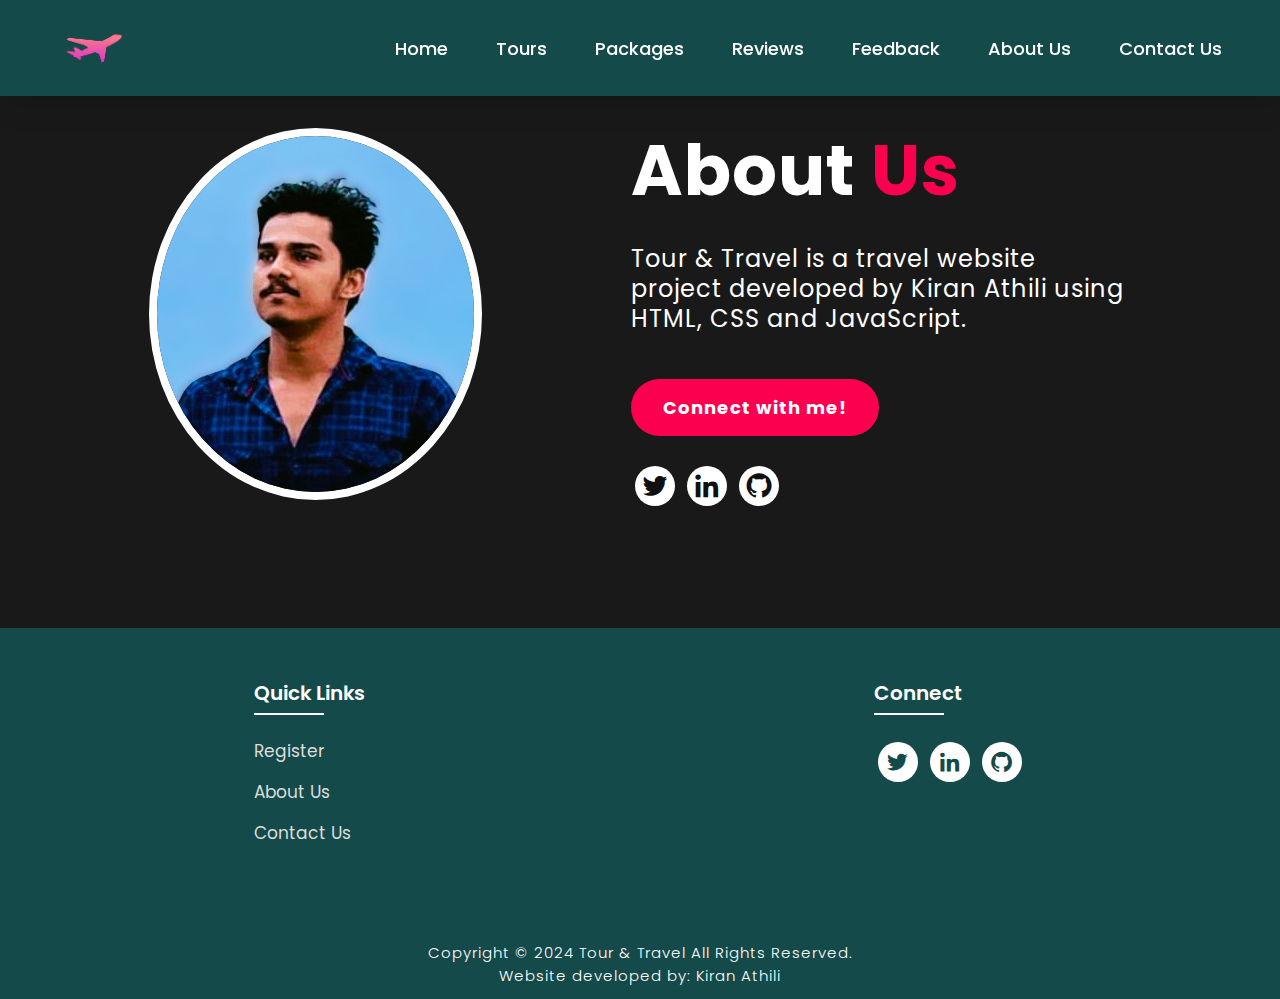
<file: about.html>
<!DOCTYPE html>
<html lang="en">
<head>
    <meta charset="UTF-8">
    <meta http-equiv="X-UA-Compatible" content="IE=edge">
    <meta name="viewport" content="width=device-width, initial-scale=1.0">
    <title>About Us</title>
    <link rel="icon" href="./files/logo.png">
    <link rel="stylesheet" type="text/css" href="css/style.css">
    <link rel="preconnect" href="https://fonts.googleapis.com">
    <link rel="preconnect" href="https://fonts.gstatic.com" crossorigin>
    <link href="https://fonts.googleapis.com/css2?family=Paytone+One&family=Poppins:wght@100;200;300;400;500;600;700;800;900&display=swap" rel="stylesheet">
    <link rel="stylesheet"
    href="https://unpkg.com/boxicons@latest/css/boxicons.min.css">
    
</head>
<body class="aboutbody">
        <nav>
            <img src="./files/logo.png" class="logo" alt="Logo" title="FirstFlight Travels">

            <ul class="navbar">
                <li>
                    <a href="./index.html">Home</a>
                    <a href="./index.html#locations">Tours</a>
                    <a href="./index.html#package">Packages</a>
                    <a href="./index.html#reviews">Reviews</a>
                    <a href="./index.html#feedback">Feedback</a>
                    <a href="./about.html">About Us</a>
                    <a href="./contact.html">Contact Us</a>
                </li>
            </ul>
        </nav>
        
    <section class="about">
           <div class="main">
            <img src="./files/about-pic.png" alt="My Photo">
            <div class="abt-text">
                <h1>About <span>Us</span></h1>
                <p>Tour & Travel is a travel website project developed by Kiran Athili using HTML, CSS and JavaScript.</p>
                <a href="https://www.linkedin.com/in/kiran-athili/" class="connectbtn" target="_blank">Connect with me!</a>

                <div class="connect-section">

                    <div class="social-icons">
                        <!-- <a href="" target="_blank"><i class='bx bxl-facebook'></i></a> -->
                        <!-- <a href=""><i class="bx bxl-instagram"></i></a>                         -->
                        <a href="https://x.com/Kiran_Athili" target="_blank"><i class='bx bxl-twitter' ></i></a>
                        <a href="https://www.linkedin.com/in/kiran-athili/" target="_blank"><i class='bx bxl-linkedin' ></i></a>
                        <!-- <a href="" target="_blank"><i class='bx bxl-youtube' ></i></a> -->
                        <!-- <a href="" target="_blank"><i class='bx bxl-wordpress' ></i></a> -->
                        <a href="https://github.com/Kiran-athili" target="_blank"><i class='bx bxl-github'></i></a>
                        <!-- <a href="" target="_blank"><i class='bx bxl-amazon'></i></a> -->
                    </div>

                </div>
            </div>
            

           </div>
           

    </section>


    <!-- Footer -->

<!-- Footer -->

<section class="footer">
    <div class="foot">
        <div class="footer-content">
            
            <div class="footlinks">
                <h4>Quick Links</h4>
                <ul>
                    <li><a href="./register.html">Register</a></li>
                    <li><a href="./about.html">About Us</a></li>
                    <li><a href="./contact.html">Contact Us</a></li>
                </ul>
            </div>

            <div class="footlinks">
                <h4>Connect</h4>
                <div class="social">
                    <!-- <a href="" target="_blank"><i class='bx bxl-facebook'></i></a> -->
                        <!-- <a href=""><i class="bx bxl-instagram"></i></a>                         -->
                        <a href="https://x.com/Kiran_Athili" target="_blank"><i class='bx bxl-twitter' ></i></a>
                        <a href="https://www.linkedin.com/in/kiran-athili/" target="_blank"><i class='bx bxl-linkedin' ></i></a>
                        <!-- <a href="" target="_blank"><i class='bx bxl-youtube' ></i></a> -->
                        <!-- <a href="" target="_blank"><i class='bx bxl-wordpress' ></i></a> -->
                        <a href="https://github.com/Kiran-athili" target="_blank"><i class='bx bxl-github'></i></a>
                        <!-- <a href="" target="_blank"><i class='bx bxl-amazon'></i></a> -->
                </div>
            </div>
            
        </div>
    </div>

    <div class="end">
        <p>Copyright © 2024 Tour & Travel All Rights Reserved.<br>Website developed by: Kiran Athili</p>
    </div>
</section>

</body>
</html>
</file>
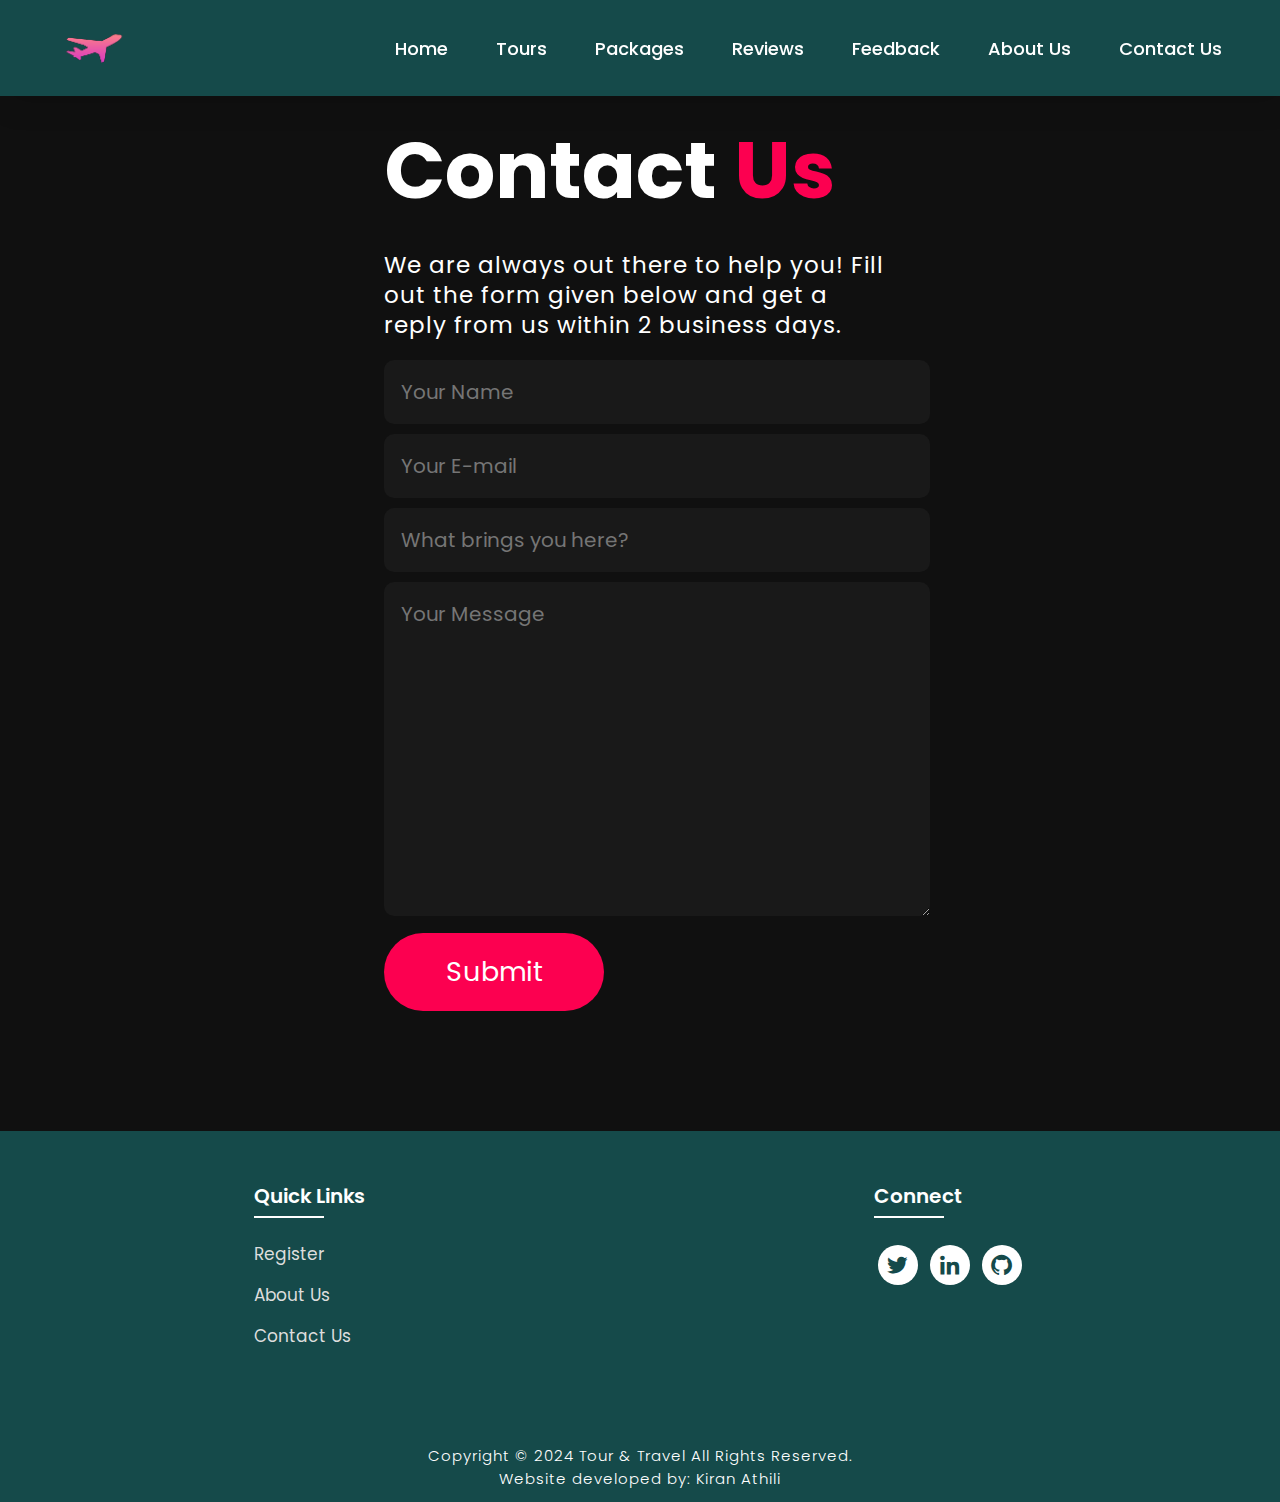
<file: contact.html>
<!DOCTYPE html>
<html lang="en">
<head>
    <meta charset="UTF-8">
    <meta http-equiv="X-UA-Compatible" content="IE=edge">
    <meta name="viewport" content="width=device-width, initial-scale=1.0">
    <title>Contact Us</title>
    <link rel="icon" href="./files/logo.png">
    <link rel="stylesheet" type="text/css" href="css/style.css">
    <link rel="preconnect" href="https://fonts.googleapis.com">
    <link rel="preconnect" href="https://fonts.gstatic.com" crossorigin>
    <link href="https://fonts.googleapis.com/css2?family=Paytone+One&family=Poppins:wght@100;200;300;400;500;600;700;800;900&display=swap" rel="stylesheet">   
    <link rel="stylesheet"
    href="https://unpkg.com/boxicons@latest/css/boxicons.min.css">
    
</head>

<body class="contactbody">
           <nav>
            <img src="./files/logo.png" class="logo" alt="Logo" title="FirstFlight Travels">

            <ul class="navbar">
                <li>
                    <a href="./index.html">Home</a>
                    <a href="./index.html#locations">Tours</a>
                    <a href="./index.html#package">Packages</a>
                    <a href="./index.html#reviews">Reviews</a>
                    <a href="./index.html#feedback">Feedback</a>
                    <a href="./about.html">About Us</a>
                    <a href="./contact.html">Contact Us</a>
                </li>
            </ul>
        </nav>

        <section class="contact">
            <div class="contact-form">
                <h1>Contact <span>Us</span></h1>
                <p>We are always out there to help you! Fill out the form given below and get a reply from us within 2 business days.</p>
            <form action="">
                <input type="text" name="myname" placeholder="Your Name" required>
                <input type="email" name="email" placeholder="Your E-mail" required>
                <input type="text" name="subject" placeholder="What brings you here?" required>
                <textarea name="message" cols="30" rows="10" placeholder="Your Message" required></textarea>
                <input type="submit" value="Submit" class="submit-btn">
            </form>
            </div>
            
        </section>

<!-- Footer -->

<section class="footer">
    <div class="foot">
        <div class="footer-content">
            
            <div class="footlinks">
                <h4>Quick Links</h4>
                <ul>
                    <li><a href="./register.html">Register</a></li>
                    <li><a href="./about.html">About Us</a></li>
                    <li><a href="./contact.html">Contact Us</a></li>
                </ul>
            </div>

            <div class="footlinks">
                <h4>Connect</h4>
                <div class="social">
                    <!-- <a href="" target="_blank"><i class='bx bxl-facebook'></i></a> -->
                    <!-- <a href=""><i class="bx bxl-instagram"></i></a>                         -->
                    <a href="https://x.com/Kiran_Athili" target="_blank"><i class='bx bxl-twitter' ></i></a>
                    <a href="https://www.linkedin.com/in/kiran-athili/" target="_blank"><i class='bx bxl-linkedin' ></i></a>
                    <!-- <a href="" target="_blank"><i class='bx bxl-youtube' ></i></a> -->
                    <!-- <a href="" target="_blank"><i class='bx bxl-wordpress' ></i></a> -->
                    <a href="https://github.com/Kiran-athili" target="_blank"><i class='bx bxl-github'></i></a>
                    <!-- <a href="" target="_blank"><i class='bx bxl-amazon'></i></a> -->
                </div>
            </div>
            
        </div>
    </div>

    <div class="end">
        <p>Copyright © 2024 Tour & Travel All Rights Reserved.<br>Website developed by: Kiran Athili</p>
    </div>
</section>

</body>
</html>
</file>
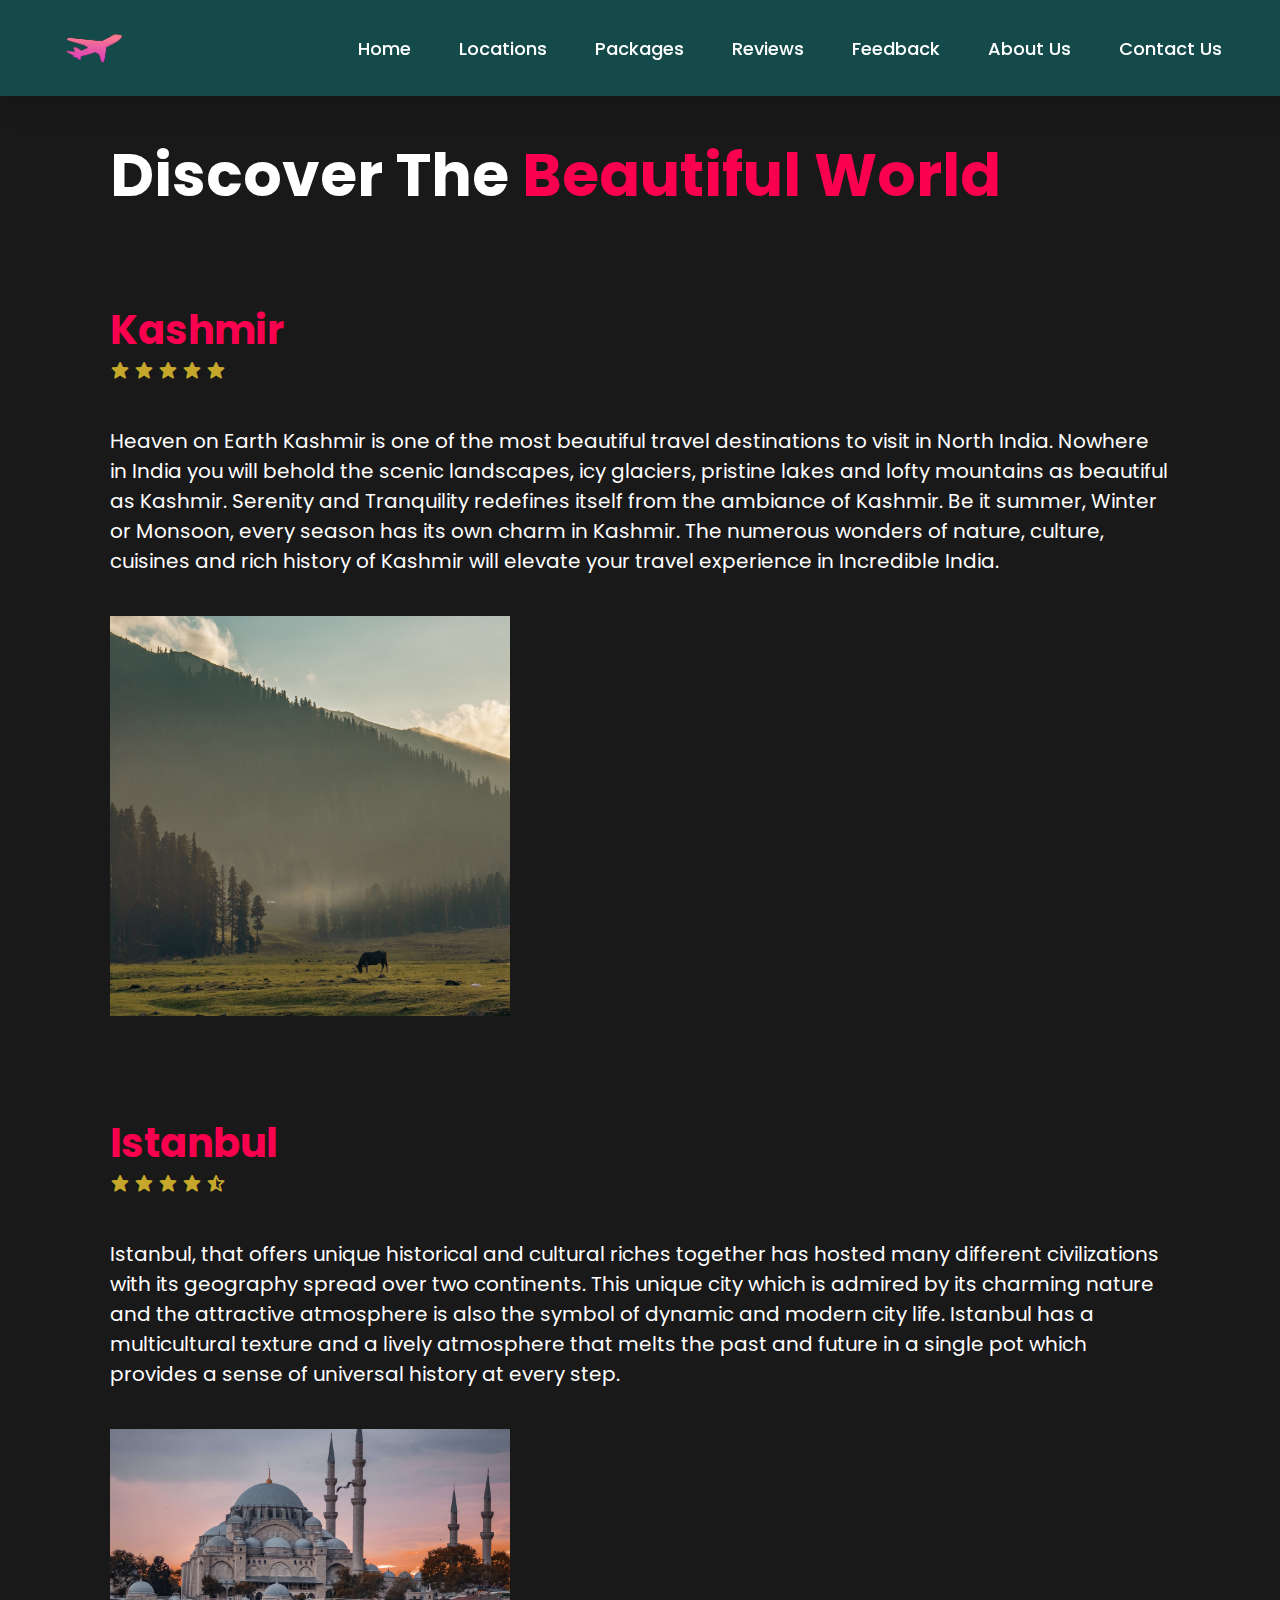
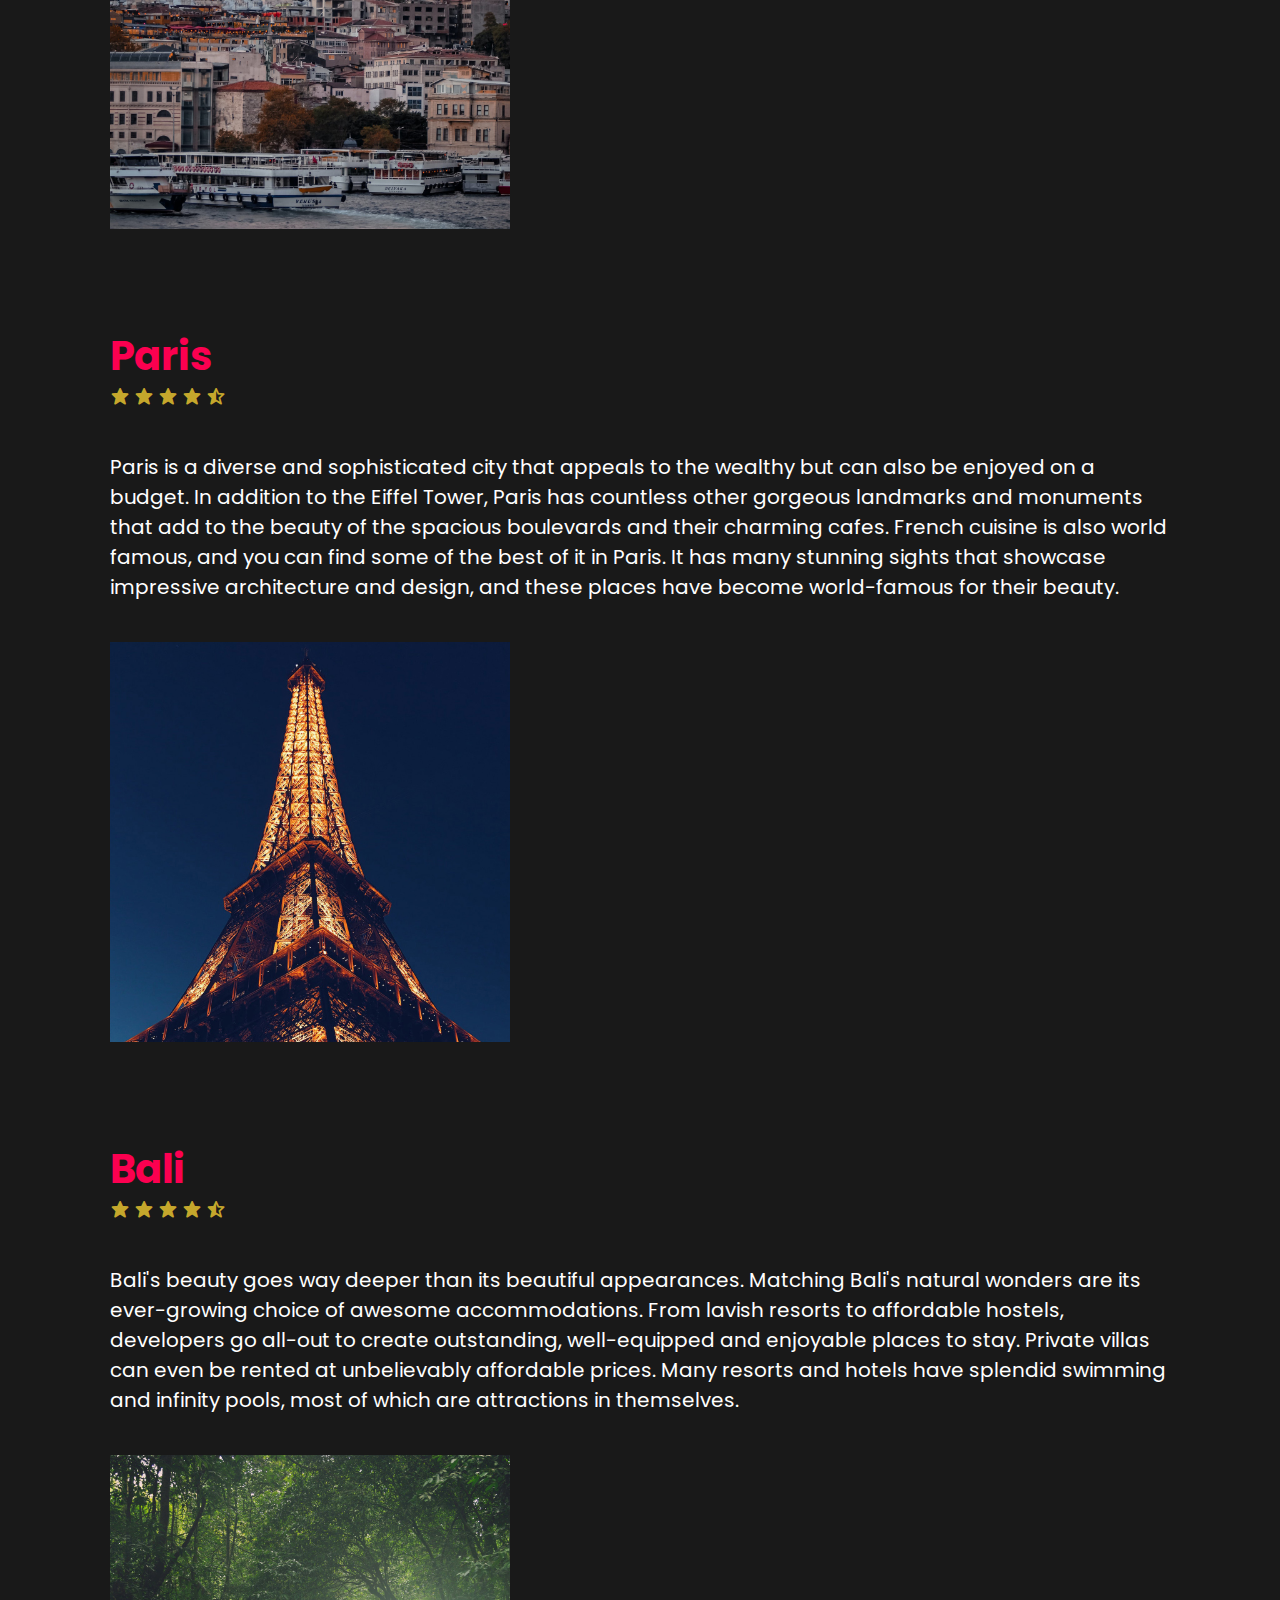
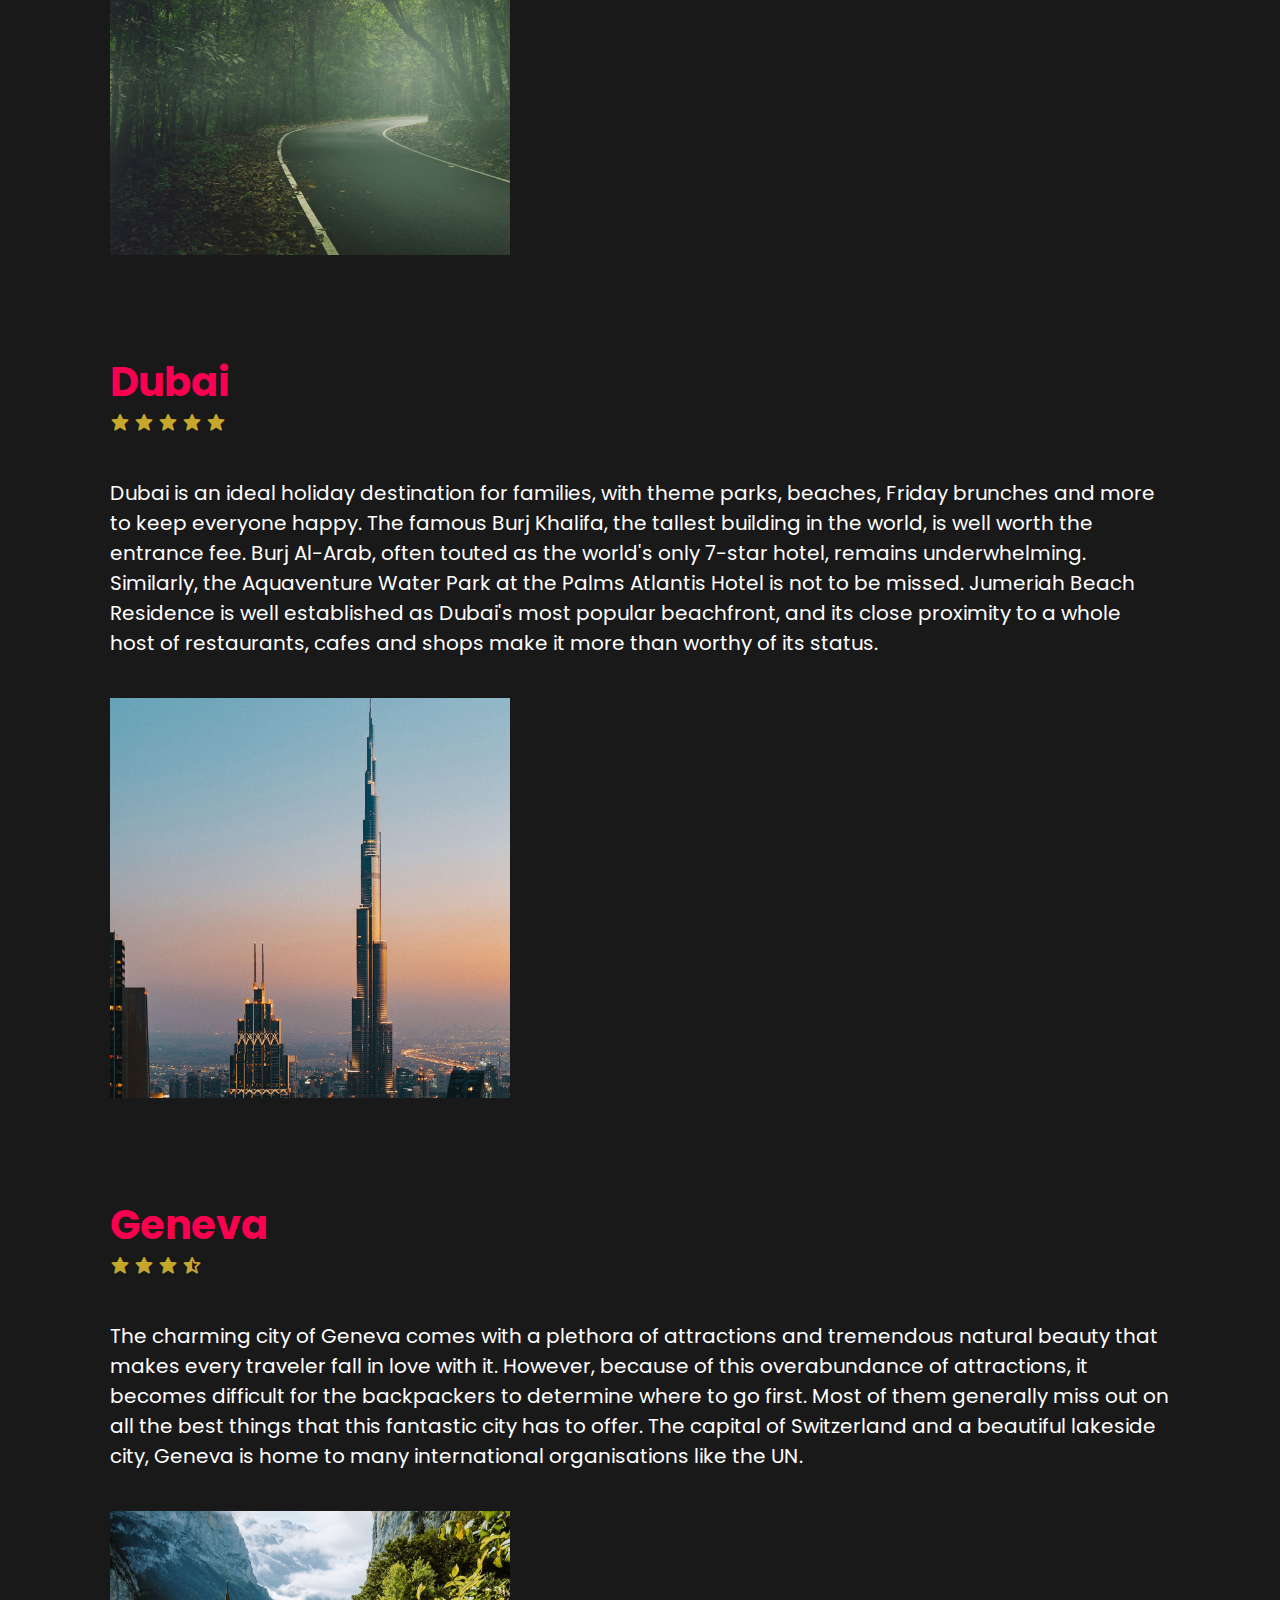
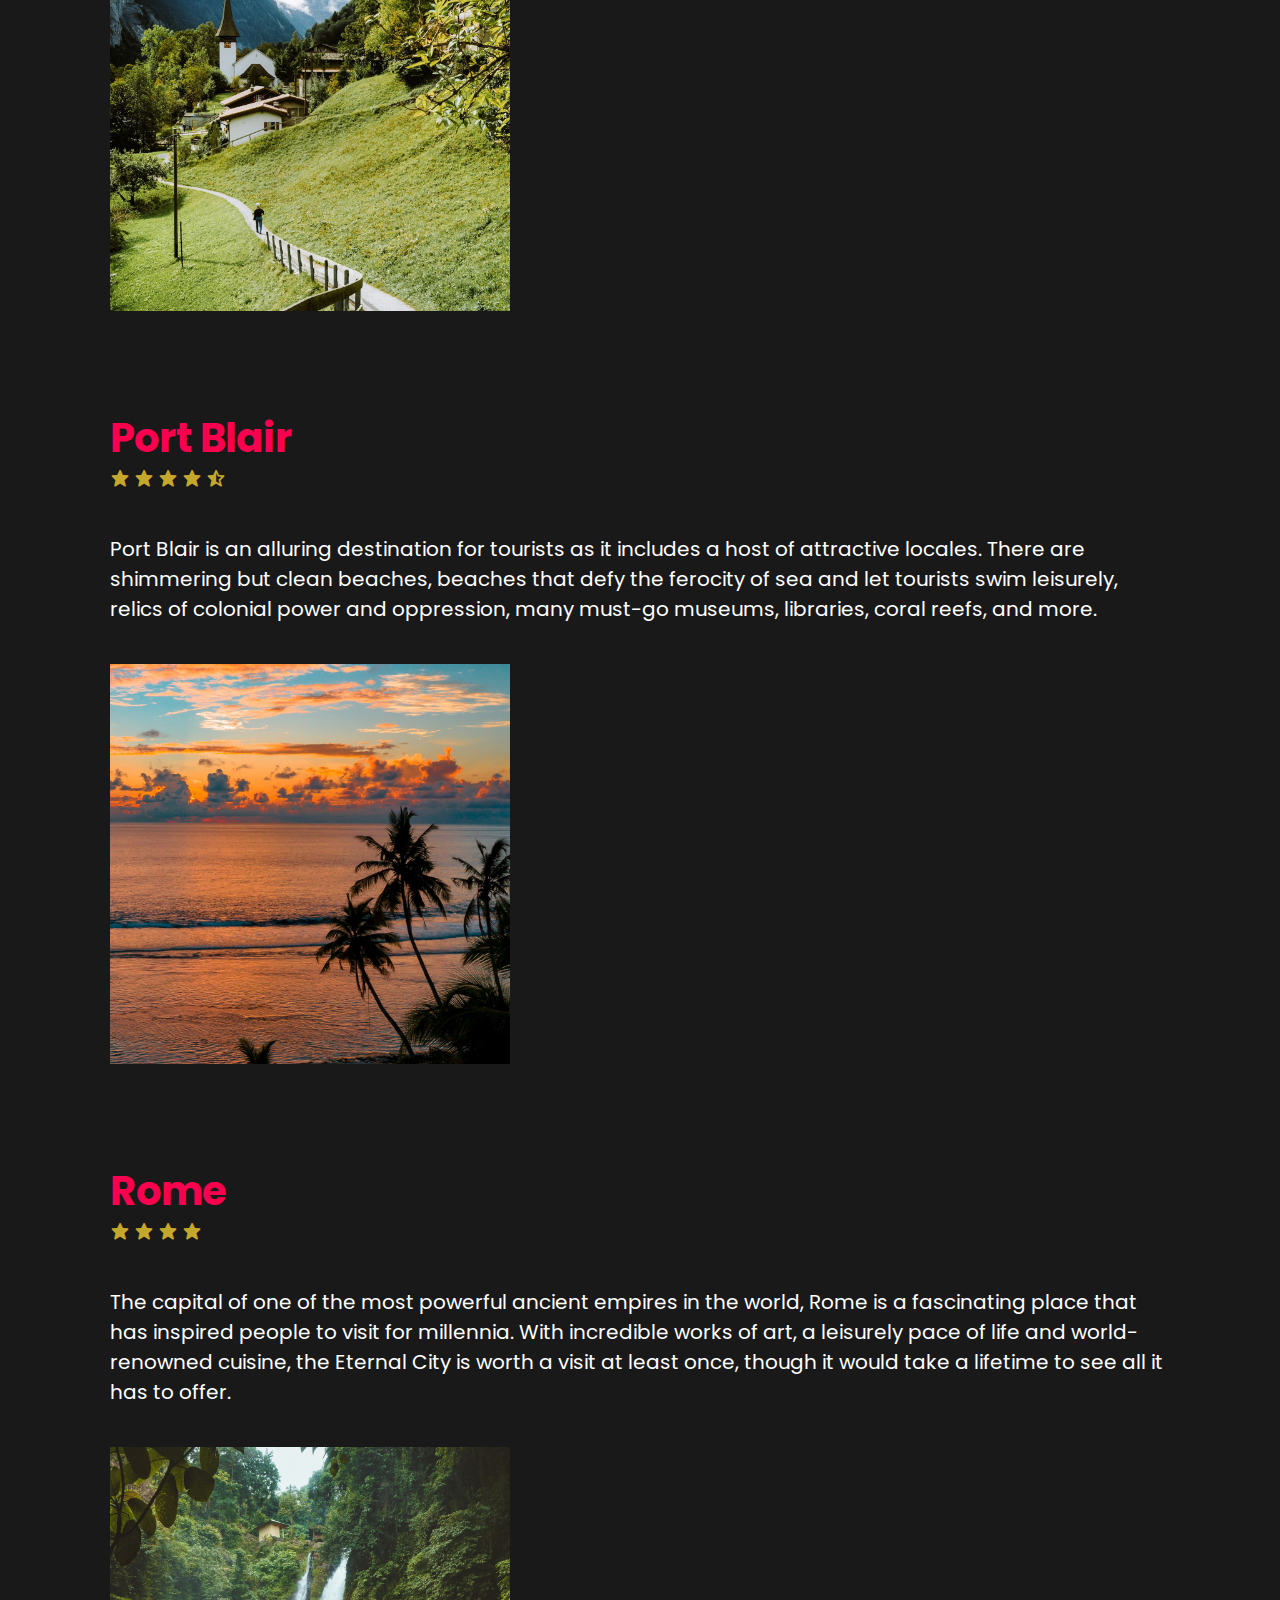
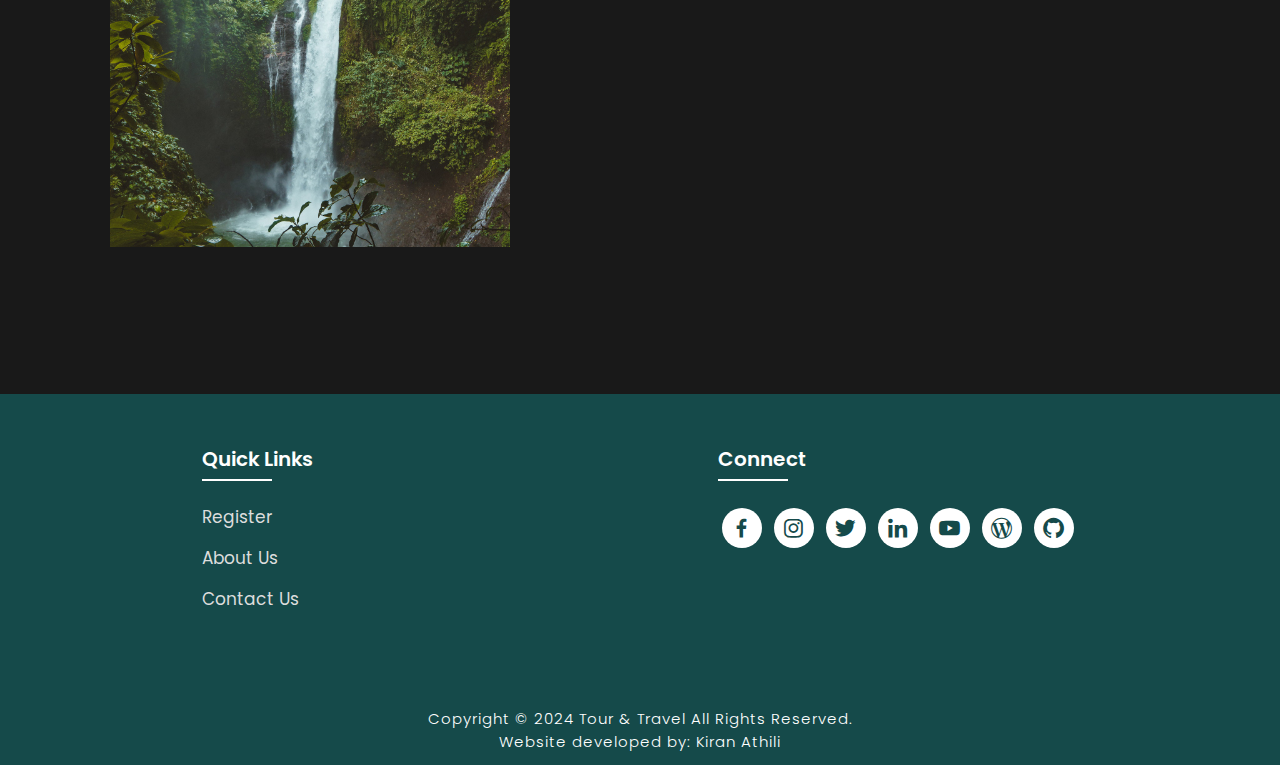
<file: locations.html>
<!DOCTYPE html>
<html lang="en">
<head>
    <meta charset="UTF-8">
    <meta http-equiv="X-UA-Compatible" content="IE=edge">
    <meta name="viewport" content="width=device-width, initial-scale=1.0">
    <title>Travel Destinations</title>
    <link rel="icon" href="./files/logo.png">
    <link rel="stylesheet" type="text/css" href="css/style.css">
    <link rel="preconnect" href="https://fonts.googleapis.com">
    <link rel="preconnect" href="https://fonts.gstatic.com" crossorigin>
    <link href="https://fonts.googleapis.com/css2?family=Paytone+One&family=Poppins:wght@100;200;300;400;500;600;700;800;900&display=swap" rel="stylesheet">
    <link rel="stylesheet"
    href="https://unpkg.com/boxicons@latest/css/boxicons.min.css">
</head>
<body class="location-body">
    <nav>
        <img src="./files/logo.png" class="logo" alt="Logo" title="FirstFlight Travels">

        <ul class="navbar">
            <li>
                <a href="./index.html">Home</a>
                <a href="./index.html#locations">Locations</a>
                <a href="./index.html#package">Packages</a>
                <a href="./index.html#reviews">Reviews</a>
                <a href="./index.html#feedback">Feedback</a>
                <a href="./about.html">About Us</a>
                <a href="./contact.html">Contact Us</a>
            </li>
        </ul>
    </nav>
<section class="location-section">
    <div class="location-heading">
        <h1>Discover The <span>Beautiful World</span></h1>
    </div>
 <div class="location-detail" id="kashmir">
    <h1>Kashmir</h1>
    <div class="stars">
        <a href="#"><i class='bx bxs-star'></i></a>
        <a href="#"><i class='bx bxs-star'></i></a>
        <a href="#"><i class='bx bxs-star'></i></a>
        <a href="#"><i class='bx bxs-star'></i></a>
        <a href="#"><i class='bx bxs-star'></i></a>
    </div>
    <p>Heaven on Earth Kashmir is one of the most beautiful travel destinations to visit in North India. Nowhere in India you will behold the scenic landscapes, icy glaciers, pristine lakes and lofty mountains as beautiful as Kashmir. Serenity and Tranquility redefines itself from the ambiance of Kashmir. Be it summer, Winter or Monsoon, every season has its own charm in Kashmir. The numerous wonders of nature, culture, cuisines and rich history of Kashmir will elevate your travel experience in Incredible India.</p>
    <div class="location-img">
        <img src="./files/t1.jpg" alt="">
    </div>
 </div>

 <div class="location-detail" id="istanbul">
    <h1>Istanbul</h1>
    <div class="stars">
        <a href="#"><i class='bx bxs-star'></i></a>
        <a href="#"><i class='bx bxs-star'></i></a>
        <a href="#"><i class='bx bxs-star'></i></a>
        <a href="#"><i class='bx bxs-star'></i></a>
        <a href="#"><i class='bx bxs-star-half'></i></a>
    </div>
    <p>Istanbul, that offers unique historical and cultural riches together has hosted many different civilizations with its geography spread over two continents. This unique city which is admired by its charming nature and the attractive atmosphere is also the symbol of dynamic and modern city life. Istanbul has a multicultural texture and a lively atmosphere that melts the past and future in a single pot which provides a sense of universal history at every step.</p>
    <div class="location-img">
        <img src="./files/t2.jpg" alt="">
    </div>
 </div>

 <div class="location-detail" id="paris">
    <h1>Paris</h1>
    <div class="stars">
        <a href="#"><i class='bx bxs-star'></i></a>
        <a href="#"><i class='bx bxs-star'></i></a>
        <a href="#"><i class='bx bxs-star'></i></a>
        <a href="#"><i class='bx bxs-star'></i></a>
        <a href="#"><i class='bx bxs-star-half'></i></a>
    </div>
    <p>Paris is a diverse and sophisticated city that appeals to the wealthy but can also be enjoyed on a budget. In addition to the Eiffel Tower, Paris has countless other gorgeous landmarks and monuments that add to the beauty of the spacious boulevards and their charming cafes. French cuisine is also world famous, and you can find some of the best of it in Paris. It has many stunning sights that showcase impressive architecture and design, and these places have become world-famous for their beauty.</p>
    <div class="location-img">
        <img src="./files/t3.jpg" alt="">
    </div>
 </div>

 <div class="location-detail" id="bali">
    <h1>Bali</h1>
    <div class="stars">
        <a href="#"><i class='bx bxs-star'></i></a>
        <a href="#"><i class='bx bxs-star'></i></a>
        <a href="#"><i class='bx bxs-star'></i></a>
        <a href="#"><i class='bx bxs-star'></i></a>
        <a href="#"><i class='bx bxs-star-half'></i></a>
    </div>
    <p>Bali's beauty goes way deeper than its beautiful appearances. Matching Bali's natural wonders are its ever-growing choice of awesome accommodations. From lavish resorts to affordable hostels, developers go all-out to create outstanding, well-equipped and enjoyable places to stay. Private villas can even be rented at unbelievably affordable prices. Many resorts and hotels have splendid swimming and infinity pools, most of which are attractions in themselves.</p>
    <div class="location-img">
        <img src="./files/t4.jpg" alt="">
    </div>
 </div>

 <div class="location-detail" id="dubai">
    <h1>Dubai</h1>
    <div class="stars">
        <a href="#"><i class='bx bxs-star'></i></a>
        <a href="#"><i class='bx bxs-star'></i></a>
        <a href="#"><i class='bx bxs-star'></i></a>
        <a href="#"><i class='bx bxs-star'></i></a>
        <a href="#"><i class='bx bxs-star'></i></a>
    </div>
    <p>Dubai is an ideal holiday destination for families, with theme parks, beaches, Friday brunches and more to keep everyone happy. The famous Burj Khalifa, the tallest building in the world, is well worth the entrance fee. Burj Al-Arab, often touted as the world's only 7-star hotel, remains underwhelming. Similarly, the Aquaventure Water Park at the Palms Atlantis Hotel is not to be missed. Jumeriah Beach Residence is well established as Dubai's most popular beachfront, and its close proximity to a whole host of restaurants, cafes and shops make it more than worthy of its status.</p>
    <div class="location-img">
        <img src="./files/t5.jpg" alt="">
    </div>
 </div>

 <div class="location-detail" id="geneva">
    <h1>Geneva</h1>
    <div class="stars">
        <a href="#"><i class='bx bxs-star'></i></a>
        <a href="#"><i class='bx bxs-star'></i></a>
        <a href="#"><i class='bx bxs-star'></i></a>
        <a href="#"><i class='bx bxs-star-half'></i></a>
    </div>
    <p>The charming city of Geneva comes with a plethora of attractions and tremendous natural beauty that makes every traveler fall in love with it. However, because of this overabundance of attractions, it becomes difficult for the backpackers to determine where to go first. Most of them generally miss out on all the best things that this fantastic city has to offer. The capital of Switzerland and a beautiful lakeside city, Geneva is home to many international organisations like the UN.</p>
    <div class="location-img">
        <img src="./files/t6.jpg" alt="">
    </div>
 </div>

 <div class="location-detail" id="port-blair">
    <h1>Port Blair</h1>
    <div class="stars">
        <a href="#"><i class='bx bxs-star'></i></a>
        <a href="#"><i class='bx bxs-star'></i></a>
        <a href="#"><i class='bx bxs-star'></i></a>
        <a href="#"><i class='bx bxs-star'></i></a>
        <a href="#"><i class='bx bxs-star-half'></i></a>
    </div>
    <p>Port Blair is an alluring destination for tourists as it includes a host of attractive locales. There are shimmering but clean beaches, beaches that defy the ferocity of sea and let tourists swim leisurely, relics of colonial power and oppression, many must-go museums, libraries, coral reefs, and more.</p>
    <div class="location-img">
        <img src="./files/t7.jpg" alt="">
    </div>
 </div>

 <div class="location-detail" id="rome">
    <h1>Rome</h1>
    <div class="stars">
        <a href="#"><i class='bx bxs-star'></i></a>
        <a href="#"><i class='bx bxs-star'></i></a>
        <a href="#"><i class='bx bxs-star'></i></a>
        <a href="#"><i class='bx bxs-star'></i></a>
    </div>
    <p>The capital of one of the most powerful ancient empires in the world, Rome is a fascinating place that has inspired people to visit for millennia. With incredible works of art, a leisurely pace of life and world-renowned cuisine, the Eternal City is worth a visit at least once, though it would take a lifetime to see all it has to offer.</p>
    <div class="location-img">
        <img src="./files/t8.jpg" alt="">
    </div>
 </div>
    </section>
    <!-- Footer -->

<section class="footer">
    <div class="foot">
        <div class="footer-content">
            
            <div class="footlinks">
                <h4>Quick Links</h4>
                <ul>
                    <li><a href="./register.html">Register</a></li>
                    <li><a href="./about.html">About Us</a></li>
                    <li><a href="./contact.html">Contact Us</a></li>
                </ul>
            </div>

            <div class="footlinks">
                <h4>Connect</h4>
                <div class="social">
                    <a href="https://www.facebook.com/mohd.rahil.blogger" target="_blank"><i class='bx bxl-facebook'></i></a>
                    <a href="https://www.instagram.com/mohdrahil101" target="_blank"><i class='bx bxl-instagram' ></i></a>
                    <a href="https://www.twitter.com/mohdrahil101" target="_blank"><i class='bx bxl-twitter' ></i></a>
                    <a href="https://www.linkedin.com/in/mohdrahil101" target="_blank"><i class='bx bxl-linkedin' ></i></a>
                    <a href="https://www.youtube.com/techdollarz" target="_blank"><i class='bx bxl-youtube' ></i></a>
                    <a href="https://www.mohdrahil.wordpress.com" target="_blank"><i class='bx bxl-wordpress' ></i></a>
                    <a href="https://www.github.com/mohdrahil101" target="_blank"><i class='bx bxl-github'></i></a>
                </div>
            </div>
            
        </div>
    </div>

    <div class="end">
        <p>Copyright © 2024 Tour & Travel All Rights Reserved.<br>Website developed by: Kiran Athili</p>
    </div>
</section>

</body>
</html>
</file>
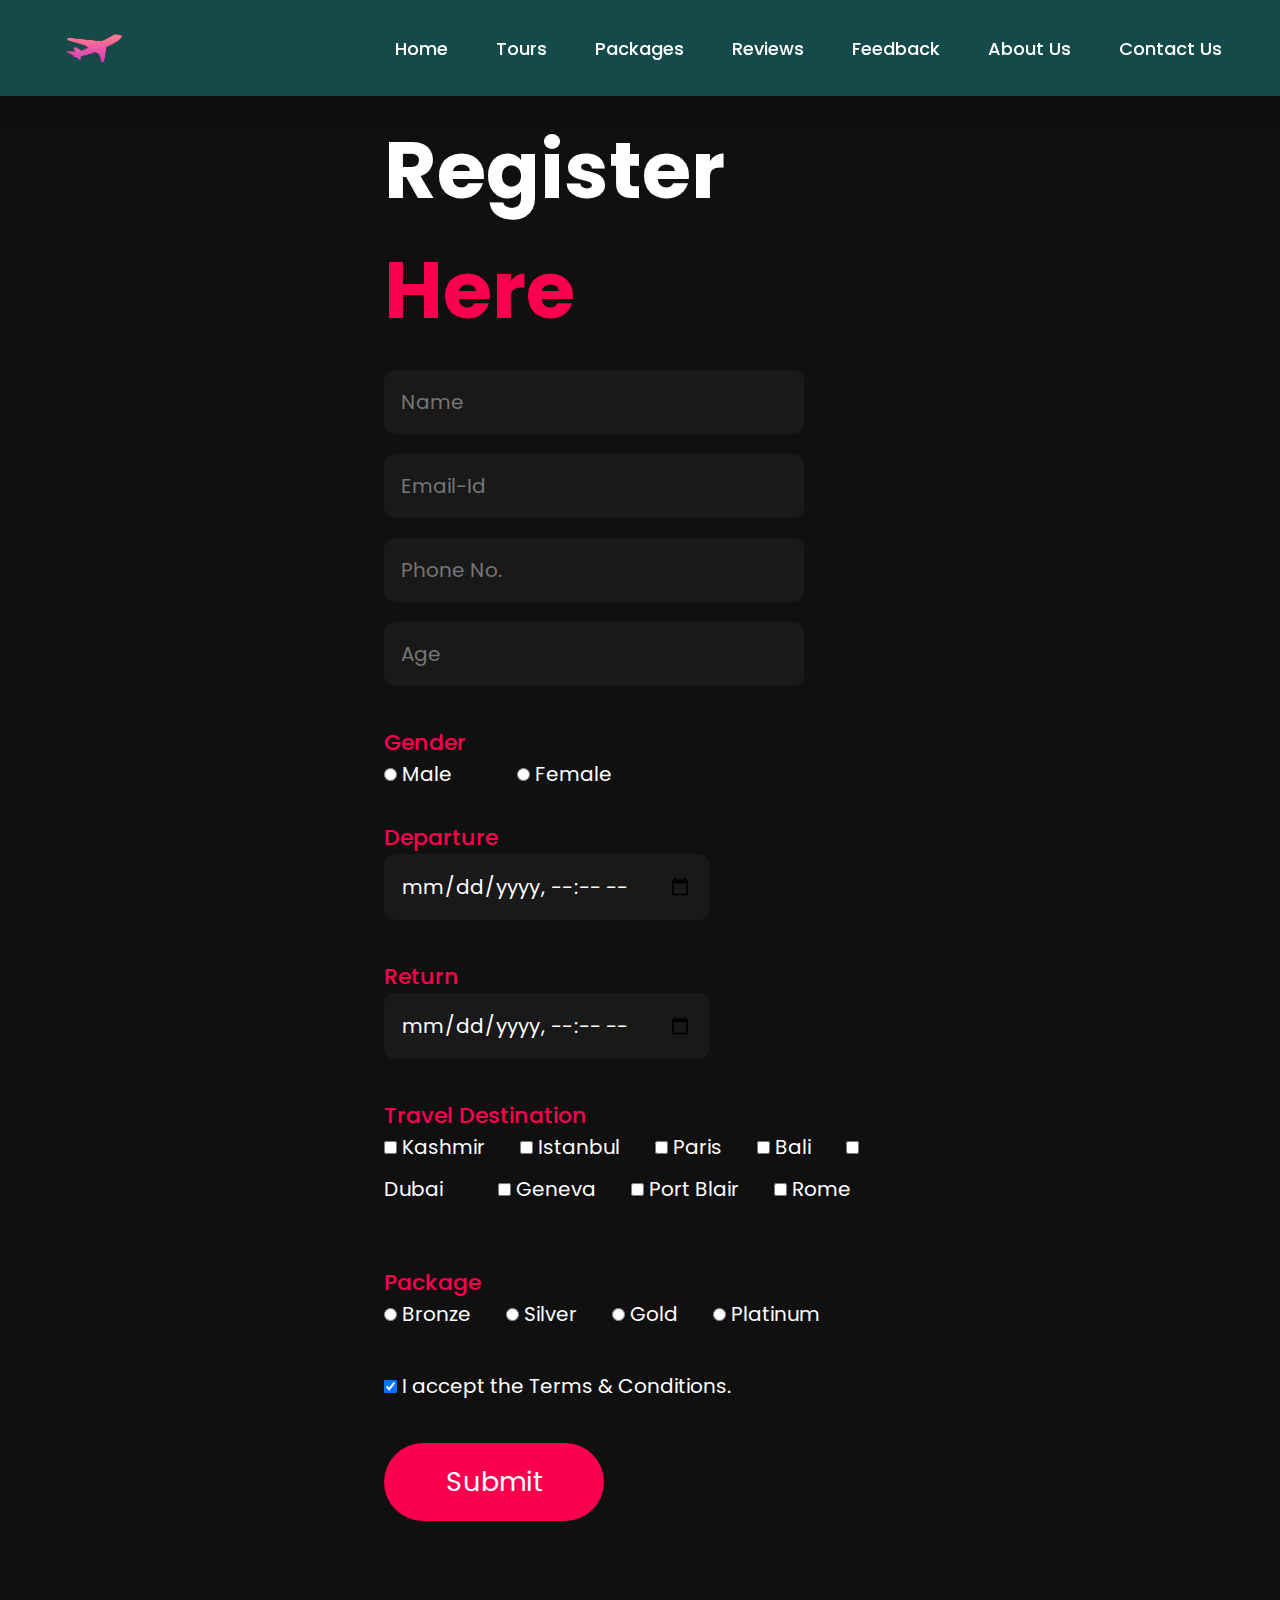
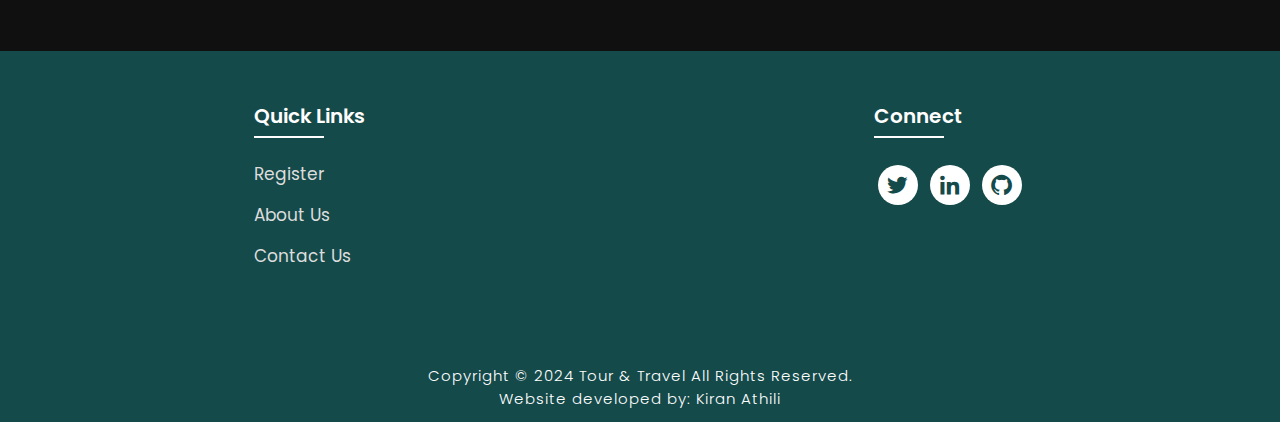
<file: register.html>
<!DOCTYPE html>
<html lang="en">
<head>
    <meta charset="UTF-8">
    <meta http-equiv="X-UA-Compatible" content="IE=edge">
    <meta name="viewport" content="width=device-width, initial-scale=1.0">
    <title>Register Here</title>
    <link rel="icon" href="./files/logo.png">
    <link rel="stylesheet" type="text/css" href="css/style.css">
    <link rel="preconnect" href="https://fonts.googleapis.com">
    <link rel="preconnect" href="https://fonts.gstatic.com" crossorigin>
    <link href="https://fonts.googleapis.com/css2?family=Paytone+One&family=Poppins:wght@100;200;300;400;500;600;700;800;900&display=swap" rel="stylesheet">
    <link rel="stylesheet"
    href="https://unpkg.com/boxicons@latest/css/boxicons.min.css">
</head>
<body class="register-body">

    <nav>
        <img src="./files/logo.png" class="logo" alt="Logo" title="FirstFlight Travels">

        <ul class="navbar">
            <li>
                <a href="./index.html">Home</a>
                <a href="./index.html#locations">Tours</a>
                <a href="./index.html#package">Packages</a>
                <a href="./index.html#reviews">Reviews</a>
                <a href="./index.html#feedback">Feedback</a>
                <a href="./about.html">About Us</a>
                <a href="./contact.html">Contact Us</a>
            </li>
        </ul>
    </nav>

    <section class="registration">
        <div class="register-form">
            <h1>Register <span>Here</span></h1>
            <form action="" onsubmit="return validateform()">

            <input type="text" name="myname1" placeholder="Name" id="name" required>
            <input type="email" name="myemail" placeholder="Email-Id" id="" required>
            <input type="tel" name="myphone" placeholder="Phone No." id="phonenum" required>
            <input type="number" name="myage" placeholder="Age" id="" required>
            <h4>Gender</h4>
            <input type="radio" name="mygender" id="" required> Male &nbsp; &nbsp; &nbsp; &nbsp; &nbsp; &nbsp; 
            <input type="radio" name="mygender" id=""> Female
            <h4>Departure</h4>
            <input type="datetime-local" name="departuredate" id="" required>
            <h4>Return</h4>
            <input type="datetime-local" name="returndate" id="" required>
            <h4>Travel Destination</h4>
            <input type="checkbox" name="td" id=""> Kashmir &nbsp; &nbsp; &nbsp;
            <input type="checkbox" name="td" id=""> Istanbul &nbsp; &nbsp; &nbsp;
            <input type="checkbox" name="td" id=""> Paris &nbsp; &nbsp; &nbsp;
            <input type="checkbox" name="td" id=""> Bali &nbsp; &nbsp; &nbsp;
            <input type="checkbox" name="td" id=""> Dubai &nbsp; &nbsp; &nbsp; &nbsp; &nbsp;
            <input type="checkbox" name="td" id=""> Geneva &nbsp; &nbsp; &nbsp; 
            <input type="checkbox" name="td" id=""> Port Blair &nbsp; &nbsp; &nbsp;
            <input type="checkbox" name="td" id=""> Rome &nbsp; &nbsp; &nbsp;
            <br> <br>
            <h4>Package</h4>
            <input type="radio" name="locations" id="loc1" required> Bronze &nbsp; &nbsp; &nbsp;
            <input type="radio" name="locations" id="loc1"> Silver &nbsp; &nbsp; &nbsp;
            <input type="radio" name="locations" id="loc1"> Gold &nbsp; &nbsp; &nbsp;
            <input type="radio" name="locations" id="loc1"> Platinum &nbsp; &nbsp; &nbsp;
            <br> <br> 
            <input type="checkbox" name="t&c" id="" checked required> I accept the Terms & Conditions.
            <br> <br> 
            <input type="submit" value="Submit" class="submitbtn">

        </form>
        </div>
    </section>

<!-- Footer -->

<section class="footer">
    <div class="foot">
        <div class="footer-content">
            
            <div class="footlinks">
                <h4>Quick Links</h4>
                <ul>
                    <li><a href="./register.html">Register</a></li>
                    <li><a href="./about.html">About Us</a></li>
                    <li><a href="./contact.html">Contact Us</a></li>
                </ul>
            </div>

            <div class="footlinks">
                <h4>Connect</h4>
                <div class="social">
                    <!-- <a href="" target="_blank"><i class='bx bxl-facebook'></i></a> -->
                    <!-- <a href=""><i class="bx bxl-instagram"></i></a>                         -->
                    <a href="https://x.com/Kiran_Athili" target="_blank"><i class='bx bxl-twitter' ></i></a>
                    <a href="https://www.linkedin.com/in/kiran-athili/" target="_blank"><i class='bx bxl-linkedin' ></i></a>
                    <!-- <a href="" target="_blank"><i class='bx bxl-youtube' ></i></a> -->
                    <!-- <a href="" target="_blank"><i class='bx bxl-wordpress' ></i></a> -->
                    <a href="https://github.com/Kiran-athili" target="_blank"><i class='bx bxl-github'></i></a>
                    <!-- <a href="" target="_blank"><i class='bx bxl-amazon'></i></a> -->
                </div>
            </div>
            
        </div>
    </div>

    <div class="end">
        <p>Copyright © 2024 Tour & Travel All Rights Reserved.<br>Website developed by: Kiran Athili</p>
    </div>
</section>

<!-- Javascript -->
<script>
    function validateform(){ 
        var tel=document.getElementById("phonenum").value;  

        if(tel.length<10){  
            alert("Phone number must be of atleast 10 digits!");  
            return false;  
        } else if(isNaN(tel)){
            alert("Phone number should not include character!");
            return false;
        }
        return true;
}  
</script>

</body>
</html>
</file>
<file: css/style.css>
*{
    padding:0;
    margin:0;
    box-sizing:border;
    font-family:'Poppins',sans-serif;
    text-decoration: none;
    list-style: none;
    scroll-behavior: smooth;
}

/* Home page */

.banner{
    width:100%;
    height: 100vh;
    overflow: hidden;
    display: flex;
    justify-content: center;
    align-items: center;
}

.banner video{
    position: absolute;
    top: 0;
    left: 0;
    object-fit: cover;
    width: 100%;
    height: 100%;
    pointer-events: none;
}

.content{
    position: relative;
    z-index: 1;
    width: 100%;
    height: 100vh;
    background-image: linear-gradient(rgba(1, 0, 5, 0.3),rgba(4, 1, 17, 0.3));



}

nav{
    width: 100%;
    position: fixed;
    background-color: rgb(21, 74, 74);
    box-shadow: 5px 5px 30px rgba(0, 0, 0, 15%);
    display: flex;
    align-items: center;
    justify-content: space-between;
}

nav .logo{
    width: 60px;
    margin: 2vh;
    margin-left: 5%;
    color: rgb(47, 255, 102);
    font-size: larger;
    font-weight: bold;
}

nav ul li{
    list-style: none;
    display: inline-block;
    margin-left: 40px;
}

.navbar{
    display: flex;
    margin-right: 4vh;
}

.navbar a{
    color: white;
    font-size: 18px;
    padding: 10px 22px;
    border-radius: 4px;
    font-weight: 500;   
    text-decoration: none;
    transition: ease 0.40s;
}

.navbar a:hover,.navbar a.active{
    background: white;
    color: black;
    box-shadow: 5px 10px 30px rgb(85 85 85 / 20%);
    border-radius: 5px;
    
}

nav ul li a{
    text-decoration: none;
    color: rgb(255, 255, 255);
    font-size: 17px;
}

.title{
    text-decoration: none;
    /* display: inline-block; */
    font-size: 4vh;
    color: rgb(255, 255, 255);
    padding: 14px 17px;
    margin-top: 32vh;
    text-align: center;
    vertical-align: center;
}

.title h1{
    font-size: 10vh;
    text-shadow: 2px black;
    transition: ease 0.3s;
}

.title h1:hover{
    color:transparent;
    -webkit-text-stroke: 1px white;
    
}

.button{
    display: inline-block;
    margin-top:5vh;
    font-size: 25px;
    padding: 10px 30px;
    color: rgb(21, 74, 74);
    /* background-color:rgb(164, 44, 44); */
    background-color: white;
    border-radius: 20px;
    text-decoration: none;
    transition: ease 0.30s;
}

.button:hover{
    transform: scale(1.1);
    color: white;
    background-color: rgb(21, 74, 74);
    /* border: 2px solid rgb(42, 37, 68); */
    box-shadow: 5px 10px 30px rgba(0, 0, 0, 0.4);
    padding: 10px 30px;
}

/* Services */

.text h2{
    font-size: 40px;
    font-weight: 650;
    margin-top: 40px;
    margin-bottom: 10px;
    line-height: 2;
    text-align: center;
}

.rowitems{
    display: grid;
    grid-template-columns: repeat(auto-fit,minmax(100px,auto));
    gap: 25px;
    align-items: center;
    text-align: center;
    margin-top: 20px;
    margin-left: 30px ;
    margin-right: 30px;
    margin-bottom:10px ;
}

.container-box{
    border: 1px solid #d3d3d3;
    border-radius: 5px;
    padding: 50px 10px;
    transition: all 0.7s ease 0s;
    cursor: pointer;
}

.container-image img{
    height: 100px;
    width: 100px;
    padding: 10px;
    margin-bottom: 15px;
}

.container-box h4{
    font-size: 20px;
    margin-bottom: 5px;
    font-weight: 550;
}

.container-box p{
    font-size: 16px;
    color: #808080;
}

.container-box:hover{
    transform: translateX(3px);
    box-shadow: 5px 20px 50px rgba(78, 78, 78, 0.1);
    border: 1px solid transparent;
    border-radius: 0px;
}

/* Packages */

.package-title{
    text-align: center;
}

.package-title h2{
    font-size: 40px;
    font-weight: 650;
    padding-top: 75px;
    padding-bottom: 10px;
    line-height: 2;
    color: black;
}

.package-content{
    display: flex;
    justify-content: space-around;
    flex-wrap: wrap;
}

.image{
    position: relative;
    transition: all 0.3s cubic-bezier(0.445,0.05,0.55,0.95);
    cursor: pointer;
    filter: brightness(95%);
}

.image img{
    width: 100%;
    height: 500px;
    border-radius: 30px;
}

.image h3{
    color: white;
    position: absolute;
    font-size: 30px;
    font-weight: 600;
    text-align: center;
    top: 10px;
    right: 20px;
}

.dest-content{
    display: flex;
    flex-wrap: wrap;
    justify-content: space-between;
    align-items: center;
    padding-top: 15px;
    margin-bottom: 50px;
}

.location h4{
    font-size: 25px;
    letter-spacing: 1px;
    font-weight: 600;
    margin-bottom: 2px;
}

.pac-details li{
    font-size: 19px;
    color: #4c4c4c;
    margin-left: 15px;
    margin-bottom: 2px;
    list-style-type: disc;
}

.image:hover{
    filter: brightness(120%);
    transform: scale(1.03);
}

/* Tours */

.location-content{
    display: flex;
    justify-content: space-around;
    flex-wrap: wrap;
}

.col-content{
    position: relative;
    filter:brightness(95%);
    transition: all 0.3s cubic-bezier(0.445,0.05,0.55,0.95);

}

.col-content img{
    margin-bottom: 40px;
    height: 500px;
    border-radius: 27px;
    width: 100%;
    
}

.col-content h5{
    position: absolute;
    font-size: 25px;
    color: white;
    font-weight: 500;
    left: 20px;
    bottom: 105px;
    cursor: pointer;
}

.col-content p{
    position: absolute;
    font-size: 20px;
    color: white;
    left: 20px;
    bottom: 80px;
    cursor: pointer;
}

.col-content:hover{
    filter: brightness(120%);
    transform: scale(1.03);
    cursor: pointer;
}

/* Reviews */

#reviews{
    background-color: #333;
    color: white;
    text-align: center;
    padding: 20px 0;
    background-image: url('https://4.bp.blogspot.com/-TE6_KfBTh20/WQO1aBdwtiI/AAAAAAAB7aw/_iM5fTWGjEUD646NHIaqF5Mn5EbFoGfTQCLcB/s1600/ppap1.jpg');
    background-repeat:  no-repeat;
    background-size: cover;
}

.rev-content{
    width: 30%;
    display: inline-block;
    vertical-align: top;
    padding: 20px;
    margin: 20px;
    background-color: #444;
    border-radius: 5px;
}

.rev-content p{
    font-style: italic;
}

/* Feedback*/

#feedback {
    display: flex;
    justify-content: center;
    flex-direction: column;
    /* height: 70vh; */
    background-color:rgb(179, 179, 179);
  }
  
  .feedback-info-upper-container {
    display: flex;
    justify-content: center;
    border-radius: 2rem;
    border: black 0.1rem solid;
    border-color: black;
    background-color: white;
    margin: 2rem auto;
    padding: 0.5rem;
  }
  
  .feedback-info-container {
    display: flex;
    align-items: center;
    justify-content: center;
    gap: 0.5rem;
    margin: 1rem;
  }
  
  .feedback-info-container p {
    font-size: larger;
  }


/* Newsletter */

.newsletter{
    display: flex;
    flex-wrap: wrap;
    align-items: center;
    justify-content: space-around;
    background-color: gainsboro;
}

.newstext h2{
    margin-top: 100px;
    font-size: 38px;
}

.newstext p{
    margin-top: 10px;
    margin-bottom: 40px;
    font-size: 20px;
    color: #4c4c4c;
}

.newsletter form{
    width: 100%;
    position: relative;
}

.newsletter form input:first-child{
    display: inline-block;
    width: 300px;
    font-size: 17px;
    outline: none;
    border: black 0.1rem solid;
    border-radius: 20px;
    border-color: black;
    padding: 20px 150px 20px 30px;
    box-shadow: 5px 10px 30px rgb(85 85 85 / 20%);
}

.newsletter form input:last-child{
    display: inline-block;
    position: absolute;
    outline: none;
    border: 2px solid transparent;
    border-radius: 20px;
    color: white;
    background-color: rgb(21, 74, 74);
    padding: 14px 30px;
    cursor: pointer;
    font-size: 17px;
    font-weight: 450;
    top: 6px;
    right: 6px;
    transition: ease 0.30s;
}

.newsletter form input:last-child:hover{
    border: 2px solid rgb(21, 74, 74);
    background-color: white;
    color: rgb(21, 74, 74);
}


/* Footer */

.footer{
    margin-top: 0%;
    background-color: rgb(21, 74, 74);
}

.foot{
    padding: 20px 0;
}

.footer-content{
    display: flex;
    flex-wrap: wrap;
    justify-content: space-around;
    
}

.footlinks h4{
    margin-top: 30px;
    font-size: 20px;
    font-weight: 600;
    color: white;
    margin-bottom: 30px;
    position: relative;
}


.footlinks h4::before{
    content: "";
    position: absolute;
    height: 2px;
    width: 70px;
    left: 0;
    bottom: -7px;
    background: white;
}

.footlinks ul li{
    margin-bottom: 15px;
}

.footlinks ul li a{
    font-size: 17px;
    color: #dddddd;
    display: block;
    transition: ease 0.30s;
}

.footlinks ul li a:hover{
    transform: translate(6px);
    color: white;
}

.social a{
    font-size: 25px;
    margin: 4px;
    height: 40px;
    width: 40px;
    color: rgb(21, 74, 74);
    background-color: white;
    display: inline-flex;
    justify-content: center;
    align-items: center;
    border-radius: 20px;
    transition: ease 0.30s;
}

.social a:hover{
    transform: scale(1.2);
}

.end{
    text-align: center;
    padding-top: 60px;
    padding-bottom: 12px;
}

.end p{
    font-size: 15px;
    color: white;
    letter-spacing: 1px;
    font-weight: 300;
}

/* About Us */

.aboutbody{
    background-color: #191919;
}

.about{
    width: 100%;
    padding: 78px 0px;
}

.about img{
    /* display:flex; */
    height: auto;
    width: auto;
    margin: 50px 0;
     image-resolution:initial;
    border-radius: 50%;
    border: white  0.5rem solid;
}

.abt-text{
    width: 500px;
}

.abt-text h1{
    font-size: 70px;
    color: white;
    margin-bottom: 20px;
    letter-spacing: 1px;
}

.abt-text h1 span{
    color: #fc0050;
    letter-spacing: 1px;
}

.abt-text p{
    color: white;
    font-size: 24px;
    margin-bottom: 45px;
    line-height: 30px;
    letter-spacing: 1px;
}

.main{
    width: 1130px;
    max-width: 95%;
    margin: 0 auto;
    display: flex;
    align-items: center;
    justify-content: space-around;
}

.connectbtn{
    display: inline-block;
    background-color: #fc0050;
    font-size: 18px;
    color: white;
    font-weight: bold;
    padding: 13px 30px;
    border-radius: 30px;
    transition: ease 0.4s;
    border: 2px solid transparent;
    letter-spacing: 1px;
}

.connectbtn:hover{
    background-color: transparent;
    border: 2px solid #fc0050;
    transform: scale(1.1);
}

.connect-section{
    margin-top: 26px;
}


.social-icons a{
    height: 40px;
    width: 40px;
    margin: 4px;
    font-size: 30px;
    color: #101010;
    background-color: white;
    border-radius: 20px;
    display: inline-flex;
    justify-content: center;
    align-items: center;
    transition: ease 0.30s;
}

.social-icons a:hover{
    transform: scale(1.2);
}

/* Contact Us */

.contactbody{
    background-color: #101010;
    background-repeat: no-repeat;
    background-size: cover;
    
}

.contact{
    padding: 110px 30%;
    height: 100%;
    min-height: 100vh;
}

.contact-form h1{
    font-size: 80px;
    color: white;
    margin-bottom: 20px;
}

.contact-form h1 span{
    color:#fc0050;
}

.contact-form p{
    color: white;
    line-height: 30px;
    letter-spacing: 1px;
    font-size: 23px;
    margin-bottom: 20px;
}


.contact-form form input,form textarea{
    width: 100%;
    padding: 17px;
    border: none;
    outline: none;
    background-color: #191919;
    font-size: 20px;
    color: white;
    margin-bottom: 10px;
    border-radius: 10px;
}

.contact-form form .submit-btn{
    display: inline-block;
    background-color: #fc0050;
    font-size: 27px;
    font-weight: 600px;
    border: 2px solid transparent;
    border-radius: 40px;
    width: 220px;
    cursor: pointer;
    transition: ease 0.30s;

}

.contact-form form .submit-btn:hover{
    border: 2px solid #fc0050;
    background-color: transparent;
    transform: scale(1.1);

}

/* Registration Form */

.register-body{
    background-color: #101010;
    background-repeat: no-repeat;
    background-size: cover;

}

.registration{
    padding: 110px 30%;
    height: 100%;
    min-height: 100vh;
}

.register-form h1{
    font-size: 80px;
    color: white;
    margin-bottom: 20px;
}
.register-form h1 span{
    color: #fc0050;
}

.register-form{
    color: white;
    font-size: 20px;
}

.register-form form input{
    color: white;
    padding: 17px;
    background-color: #191919;
    font-size: 20px;
    outline: none;
    border: none;
    border-radius: 10px;
    margin-bottom: 20px;
    
}
.register-form h4{
    font-size: 22px;
    font-weight: 500;
    margin-top: 20px;
    color: #fc0050;
}


.register-form form .submitbtn{
    display: inline-block;
    background-color: #fc0050;
    font-size: 27px;
    font-weight: 600px;
    border: 2px solid transparent;
    border-radius: 60px;
    width: 220px;
    cursor: pointer;
    transition: ease 0.30s;
}

.register-form form .submitbtn:hover{
    border: 2px solid #fc0050;
    background-color: transparent;
    transform: scale(1.1);
}


.location-body{
    background-color: #191919;
    color: white;
}

.location-section{
    padding: 110px;
    height: 100%;
    min-height: 100vh;
}

.location-heading h1{
    margin-top: 20px;
    font-size: 60px;
    margin-bottom: 20px;
}

.location-heading h1 span{
    color: #fc0050;
}

.location-detail h1{
    padding-top: 60px;
    color: #fc0050;
    font-size: 40px;
}

.location-detail p{
    font-size: 20px;
    margin-top: 40px;
    margin-bottom: 10px;
}

.location-img img{
    height: 400px;
    width: 400px;
    margin-top: 30px;
    margin-bottom: 30px;
}

.stars i{
    font-size: 20px;
    color: rgb(197, 167, 44);
}
</file>
